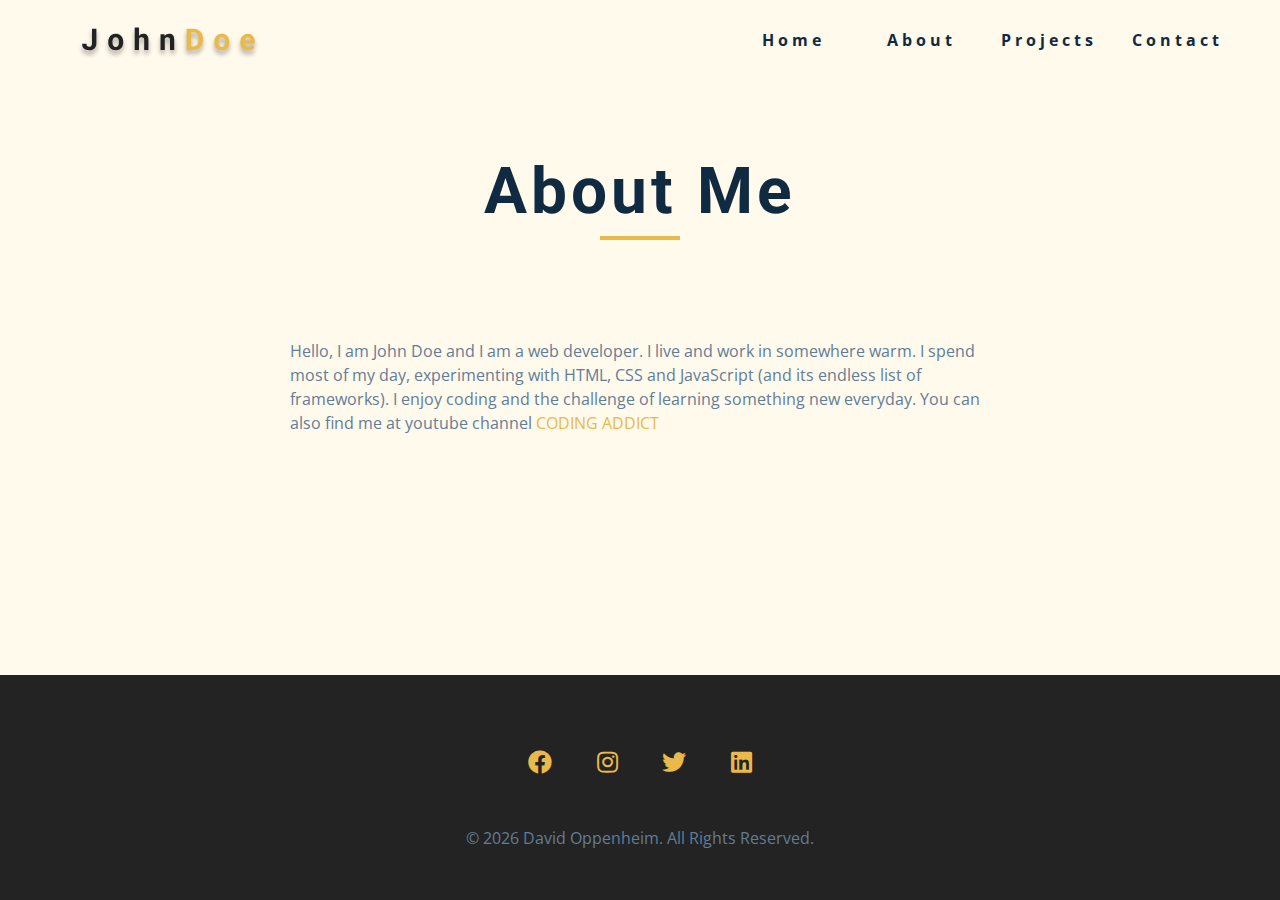
<file: about.html>
<!DOCTYPE html>
<html lang="en">
  <head>
    <meta charset="UTF-8" />
    <meta http-equiv="X-UA-Compatible" content="IE=edge" />
    <meta name="viewport" content="width=device-width, initial-scale=1.0" />
    <link rel="stylesheet" href="./css/styles.css" />
    <link
      rel="stylesheet"
      href="./fontawesome-free-5.12.1-web/css/all.min.css"
    />
    <title>John Doe || About</title>
  </head>
  <body>
    <!-- navbar -->
    <nav class="nav" id="nav">
      <div class="nav-center">
        <!-- nav header -->
        <div class="nav-header">
          <img src="./images/logo.svg" class="nav-logo" alt="nav logo" />
          <button class="nav-btn" id="nav-btn">
            <i class="fas fa-bars"></i>
          </button>
        </div>
        <!-- nav links -->
        <ul class="nav-links">
          <li><a href="index.html">home</a></li>
          <li><a href="about.html">about </a></li>
          <li><a href="projects.html">projects</a></li>
          <li><a href="contact.html">contact</a></li>
        </ul>
      </div>
    </nav>
    <!-- end of navbar -->
    <!-- sidebar -->
    <aside class="sidebar" id="sidebar">
      <div>
        <button class="close-btn" id="close-btn">
          <i class="fas fa-times"></i>
        </button>
        <!-- sidebar links -->
        <ul class="sidebar-links">
          <li><a href="index.html">home</a></li>
          <li><a href="about.html">about </a></li>
          <li><a href="projects.html">projects</a></li>
          <li><a href="contact.html">contact</a></li>
        </ul>
        <!-- social icons -->
        <ul class="social-icons">
          <li>
            <a href="https://twitter.com" class="social-icon" target="_blank">
              <i class="fab fa-twitter"></i>
            </a>
          </li>
          <li>
            <a href="https://twitter.com" class="social-icon" target="_blank">
              <i class="fab fa-facebook"></i>
            </a>
          </li>
          <li>
            <a href="https://twitter.com" class="social-icon" target="_blank">
              <i class="fab fa-instagram"></i>
            </a>
          </li>
          <li>
            <a href="https://twitter.com" class="social-icon" target="_blank">
              <i class="fab fa-linkedin"></i>
            </a>
          </li>
        </ul>
      </div>
    </aside>
    <!-- end of sidebar -->
    <!-- section -->
    <section class="section single-page">
          <!-- section title -->
          <div class="section-title">
            <h1>about me</h1>
            <div class="underline"></div>
            <!-- end of title -->
            <div class="section-center page-info">
              <p>
  Hello, I am John Doe and I am a web developer. I live and work in
  somewhere warm. I spend most of my day, experimenting with HTML, CSS and
  JavaScript (and its endless list of frameworks). I enjoy coding and the
  challenge of learning something new everyday. You can also find me at youtube
  channel
  <a href="https://www.youtube.com/channel/UCMZFwxv5l-XtKi693qMJptA"
    >coding addict</a
  >
</p>

            </div>
    </section>
    <!-- section -->
    <!-- footer -->
    <footer class="footer">
      <section class="section-center footer-center">
        <article class="footer-icons">
          <a target="_blank" href="https://facebook.com" class="footer-icon"
            ><i class="fab fa-facebook"></i
          ></a>
          <a target="_blank" href="https://facebook.com" class="footer-icon"
            ><i class="fab fa-instagram"></i
          ></a>
          <a target="_blank" href="https://facebook.com" class="footer-icon"
            ><i class="fab fa-twitter"></i
          ></a>
          <a target="_blank" href="https://facebook.com" class="footer-icon"
            ><i class="fab fa-linkedin"></i
          ></a>
        </article>
        <article class="footer-info">
          <p class="footer-text">
            &copy; <span id="date"></span> david oppenheim. all rights reserved.
          </p>
        </article>
      </section>
    </footer>
    <!-- end of footer -->
    <script src="./js/app.js"></script>
  </body>
</html>
</file>
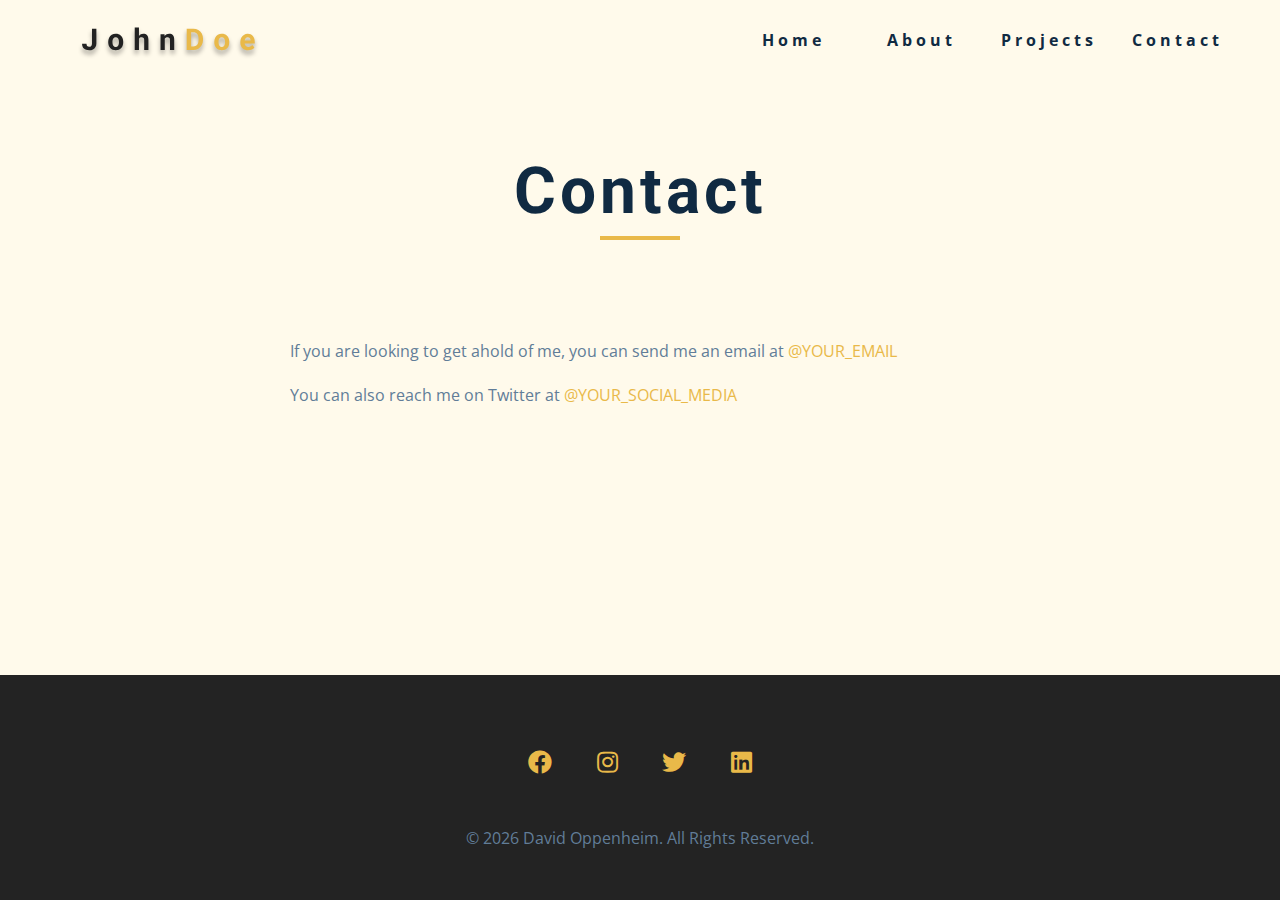
<file: contact.html>
<!DOCTYPE html>
<html lang="en">
  <head>
    <meta charset="UTF-8" />
    <meta http-equiv="X-UA-Compatible" content="IE=edge" />
    <meta name="viewport" content="width=device-width, initial-scale=1.0" />
    <link rel="stylesheet" href="./css/styles.css" />
    <link
      rel="stylesheet"
      href="./fontawesome-free-5.12.1-web/css/all.min.css"
    />
    <title>John Doe || Contact</title>
  </head>
  <body>
    <!-- navbar -->
    <nav class="nav" id="nav">
      <div class="nav-center">
        <!-- nav header -->
        <div class="nav-header">
          <img src="./images/logo.svg" class="nav-logo" alt="nav logo" />
          <button class="nav-btn" id="nav-btn">
            <i class="fas fa-bars"></i>
          </button>
        </div>
        <!-- nav links -->
        <ul class="nav-links">
          <li><a href="index.html">home</a></li>
          <li><a href="about.html">about </a></li>
          <li><a href="projects.html">projects</a></li>
          <li><a href="contact.html">contact</a></li>
        </ul>
      </div>
    </nav>
    <!-- end of navbar -->
    <!-- sidebar -->
    <aside class="sidebar" id="sidebar">
      <div>
        <button class="close-btn" id="close-btn">
          <i class="fas fa-times"></i>
        </button>
        <!-- sidebar links -->
        <ul class="sidebar-links">
          <li><a href="index.html">home</a></li>
          <li><a href="about.html">about </a></li>
          <li><a href="projects.html">projects</a></li>
          <li><a href="contact.html">contact</a></li>
        </ul>
        <!-- social icons -->
        <ul class="social-icons">
          <li>
            <a href="https://twitter.com" class="social-icon" target="_blank">
              <i class="fab fa-twitter"></i>
            </a>
          </li>
          <li>
            <a href="https://twitter.com" class="social-icon" target="_blank">
              <i class="fab fa-facebook"></i>
            </a>
          </li>
          <li>
            <a href="https://twitter.com" class="social-icon" target="_blank">
              <i class="fab fa-instagram"></i>
            </a>
          </li>
          <li>
            <a href="https://twitter.com" class="social-icon" target="_blank">
              <i class="fab fa-linkedin"></i>
            </a>
          </li>
        </ul>
      </div>
    </aside>
    <!-- end of sidebar -->
    <!-- section -->
    <section class="section single-page">
          <!-- section title -->
          <div class="section-title">
            <h1>contact</h1>
            <div class="underline"></div>
            <!-- end of title -->
            <div class="section-center page-info">
<p>
  If you are looking to get ahold of me, you can send me an email at
  <a href="mailto:email@email.com">@your_email</a>
</p>
<p>
  You can also reach me on Twitter at
  <a href="https://www.twitter.com">@your_social_media </a>
</p>
            </div>
    </section>
    <!-- section -->
    <!-- footer -->
    <footer class="footer">
      <section class="section-center footer-center">
        <article class="footer-icons">
          <a target="_blank" href="https://facebook.com" class="footer-icon"
            ><i class="fab fa-facebook"></i
          ></a>
          <a target="_blank" href="https://facebook.com" class="footer-icon"
            ><i class="fab fa-instagram"></i
          ></a>
          <a target="_blank" href="https://facebook.com" class="footer-icon"
            ><i class="fab fa-twitter"></i
          ></a>
          <a target="_blank" href="https://facebook.com" class="footer-icon"
            ><i class="fab fa-linkedin"></i
          ></a>
        </article>
        <article class="footer-info">
          <p class="footer-text">
            &copy; <span id="date"></span> david oppenheim. all rights reserved.
          </p>
        </article>
      </section>
    </footer>
    <!-- end of footer -->
    <script src="./js/app.js"></script>
  </body>
</html>
</file>
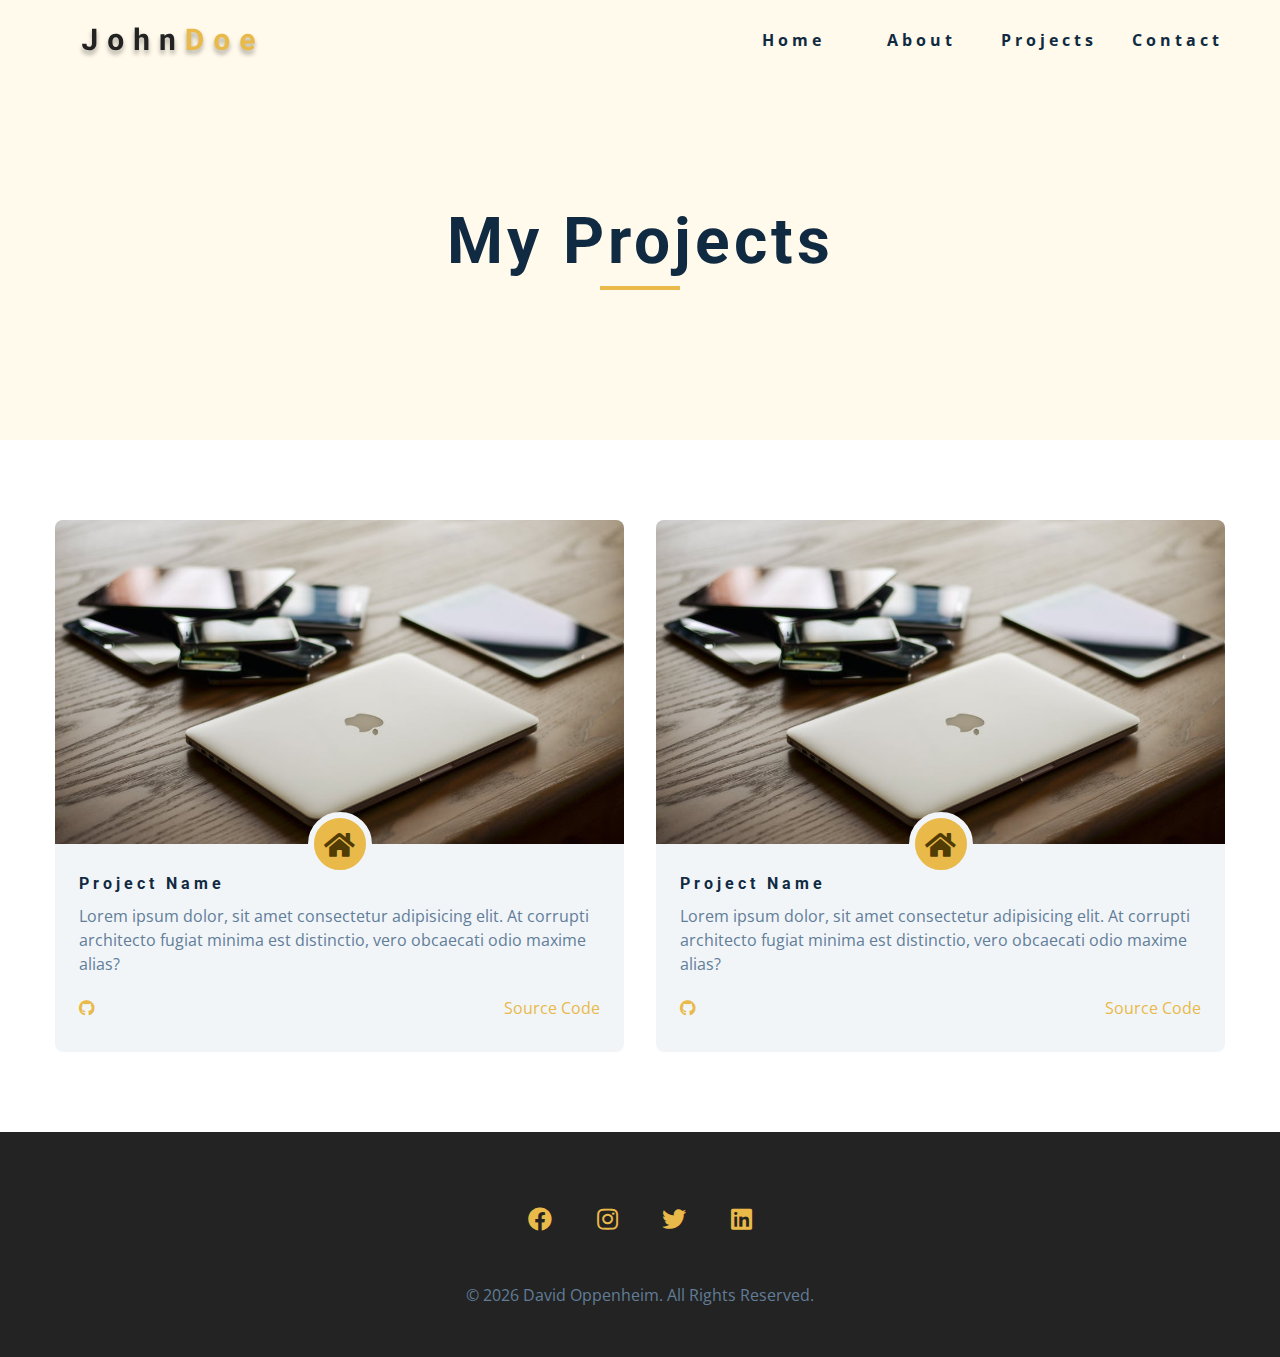
<file: projects.html>
<!DOCTYPE html>
<html lang="en">
  <head>
    <meta charset="UTF-8" />
    <meta http-equiv="X-UA-Compatible" content="IE=edge" />
    <meta name="viewport" content="width=device-width, initial-scale=1.0" />
    <link rel="stylesheet" href="./css/styles.css" />
    <link
      rel="stylesheet"
      href="./fontawesome-free-5.12.1-web/css/all.min.css"
    />
    <title>John Doe || Projects</title>
  </head>
  <body>
    <!-- navbar -->
    <nav class="nav" id="nav">
      <div class="nav-center">
        <!-- nav header -->
        <div class="nav-header">
          <img src="./images/logo.svg" class="nav-logo" alt="nav logo" />
          <button class="nav-btn" id="nav-btn">
            <i class="fas fa-bars"></i>
          </button>
        </div>
        <!-- nav links -->
        <ul class="nav-links">
          <li><a href="index.html">home</a></li>
          <li><a href="about.html">about </a></li>
          <li><a href="projects.html">projects</a></li>
          <li><a href="contact.html">contact</a></li>
        </ul>
      </div>
    </nav>
    <!-- end of navbar -->
    <!-- sidebar -->
    <aside class="sidebar" id="sidebar">
      <div>
        <button class="close-btn" id="close-btn">
          <i class="fas fa-times"></i>
        </button>
        <!-- sidebar links -->
        <ul class="sidebar-links">
          <li><a href="index.html">home</a></li>
          <li><a href="about.html">about </a></li>
          <li><a href="projects.html">projects</a></li>
          <li><a href="contact.html">contact</a></li>
        </ul>
        <!-- social icons -->
        <ul class="social-icons">
          <li>
            <a href="https://twitter.com" class="social-icon" target="_blank">
              <i class="fab fa-twitter"></i>
            </a>
          </li>
          <li>
            <a href="https://twitter.com" class="social-icon" target="_blank">
              <i class="fab fa-facebook"></i>
            </a>
          </li>
          <li>
            <a href="https://twitter.com" class="social-icon" target="_blank">
              <i class="fab fa-instagram"></i>
            </a>
          </li>
          <li>
            <a href="https://twitter.com" class="social-icon" target="_blank">
              <i class="fab fa-linkedin"></i>
            </a>
          </li>
        </ul>
      </div>
    </aside>
    <!-- end of sidebar -->
    <!-- section -->
    <header class="projects-hero">
          <!-- section title -->
          <div class="section-title">
            <h1>my projects</h1>
            <div class="underline"></div>
            <!-- end of title -->
    </header>
    <section class="section">
<div class="section-center project-page-center">
  <!-- single project -->
  <article class="single-project">
    <div class="project-container">
      <img src="./images/project-1.jpeg" alt="single-project">
      <a href="#" class="project-icon">
        <i class="fas fa-home"></i>
      </a>
    </div>
    <div class="project-details">
      <h4>project name</h4>
      <p>Lorem ipsum dolor, sit amet consectetur adipisicing elit. At corrupti architecto fugiat minima est distinctio, vero obcaecati odio maxime alias?</p>
      <div class="project-footer">
        <span><i class="fab fa-github"></i></span>
        <a href="https://www.github.com">source code</a>
      </div>
    </div>
  </article>
  <!-- end of single project -->
  <!-- single project -->
  <article class="single-project">
    <div class="project-container">
      <img src="./images/project-1.jpeg" alt="single-project">
      <a href="#" class="project-icon">
        <i class="fas fa-home"></i>
      </a>
    </div>
    <div class="project-details">
      <h4>project name</h4>
      <p>Lorem ipsum dolor, sit amet consectetur adipisicing elit. At corrupti architecto fugiat minima est distinctio, vero obcaecati odio maxime alias?</p>
      <div class="project-footer">
        <span><i class="fab fa-github"></i></span>
        <a href="https://www.github.com">source code</a>
      </div>
    </div>
  </article>
  <!-- end of single project -->
</div>
    </section>
    <!-- section -->
    <!-- footer -->
    <footer class="footer">
      <section class="section-center footer-center">
        <article class="footer-icons">
          <a target="_blank" href="https://facebook.com" class="footer-icon"
            ><i class="fab fa-facebook"></i
          ></a>
          <a target="_blank" href="https://facebook.com" class="footer-icon"
            ><i class="fab fa-instagram"></i
          ></a>
          <a target="_blank" href="https://facebook.com" class="footer-icon"
            ><i class="fab fa-twitter"></i
          ></a>
          <a target="_blank" href="https://facebook.com" class="footer-icon"
            ><i class="fab fa-linkedin"></i
          ></a>
        </article>
        <article class="footer-info">
          <p class="footer-text">
            &copy; <span id="date"></span> david oppenheim. all rights reserved.
          </p>
        </article>
      </section>
    </footer>
    <!-- end of footer -->
    <script src="./js/app.js"></script>
  </body>
</html>
</file>
<file: css/styles.css>
/*
=============== 
Fonts
===============
*/
@import url("https://fonts.googleapis.com/css?family=Open+Sans|Roboto:400,700&display=swap");

/*
=============== 
Variables
===============
*/

:root {
  /* dark shades of primary color*/
  --clr-primary-1: hsl(43, 86%, 17%);
  --clr-primary-2: hsl(43, 77%, 27%);
  --clr-primary-3: hsl(43, 72%, 37%);
  --clr-primary-4: hsl(42, 63%, 48%);
  /* primary/main color */
  --clr-primary-5: hsl(42, 78%, 60%);
  /* lighter shades of primary color */
  --clr-primary-6: hsl(43, 89%, 70%);
  --clr-primary-7: hsl(43, 90%, 76%);
  --clr-primary-8: hsl(45, 86%, 81%);
  --clr-primary-9: hsl(45, 90%, 88%);
  --clr-primary-10: hsl(45, 100%, 96%);
  /* darkest grey - used for headings */
  --clr-grey-1: hsl(209, 61%, 16%);
  --clr-grey-2: hsl(211, 39%, 23%);
  --clr-grey-3: hsl(209, 34%, 30%);
  --clr-grey-4: hsl(209, 28%, 39%);
  /* grey used for paragraphs */
  --clr-grey-5: hsl(210, 22%, 49%);
  --clr-grey-6: hsl(209, 23%, 60%);
  --clr-grey-7: hsl(211, 27%, 70%);
  --clr-grey-8: hsl(210, 31%, 80%);
  --clr-grey-9: hsl(212, 33%, 89%);
  --clr-grey-10: hsl(210, 36%, 96%);
  --clr-white: #fff;
  --ff-primary: "Roboto", sans-serif;
  --ff-secondary: "Open Sans", sans-serif;
  --transition: all 0.2s linear;
  --spacing: 0.25rem;
  --radius: 0.5rem;
  --light-shadow: 0 5px 15px rgba(0, 0, 0, 0.1);
  --dark-shadow: 0 5px 15px rgba(0, 0, 0, 0.2);
  --max-width: 1170px;
}
/*
=============== 
Global Styles
===============
*/

*,
::after,
::before {
  margin: 0;
  padding: 0;
  box-sizing: border-box;
}
body {
  font-family: var(--ff-secondary);
  background: var(--clr-white);
  color: var(--clr-grey-1);
  line-height: 1.5;
  font-size: 0.875rem;
}
ul {
  list-style-type: none;
}
a {
  text-decoration: none;
}
img:not(.nav-logo) {
  width: 100%;
  display: block;
}

h1,
h2,
h3,
h4 {
  letter-spacing: var(--spacing);
  text-transform: capitalize;
  line-height: 1.25;
  margin-bottom: 0.75rem;
  font-family: var(--ff-primary);
}
h1 {
  font-size: 3rem;
}
h2 {
  font-size: 2rem;
}
h3 {
  font-size: 1.25rem;
}
h4 {
  font-size: 0.875rem;
}
p {
  margin-bottom: 1.25rem;
  color: var(--clr-grey-5);
}
@media screen and (min-width: 800px) {
  h1 {
    font-size: 4rem;
  }
  h2 {
    font-size: 2.5rem;
  }
  h3 {
    font-size: 1.75rem;
  }
  h4 {
    font-size: 1rem;
  }
  body {
    font-size: 1rem;
  }
  h1,
  h2,
  h3,
  h4 {
    line-height: 1;
  }
}
.section-title {
  margin-bottom: 4rem;
  text-align: center;
}
/*  global classes */

.btn {
  text-transform: uppercase;
  background: var(--clr-primary-5);
  color: var(--clr-primary-1);
  padding: 0.375rem 0.75rem;
  letter-spacing: var(--spacing);
  display: inline-block;
  font-weight: 700;
  transition: var(--transition);
  font-size: 0.875rem;
  border: 2px solid transparent;
  cursor: pointer;
  box-shadow: 0 1px 3px rgba(0, 0, 0, 0.2);
  border-radius: var(--radius);
}
.btn:hover {
  color: var(--clr-primary-1);
  background: var(--clr-primary-7);
}
/* section */
.section {
  padding: 5rem 0;
}

.section-center {
  width: 90vw;
  margin: 0 auto;
  max-width: 1170px;
}
@media screen and (min-width: 992px) {
  .section-center {
    width: 95vw;
  }
}
.underline {
  height: 0.25rem;
  width: 5rem;
  background: var(--clr-primary-5);
  margin-bottom: 1.2rem;
  margin-left: auto;
  margin-right: auto;
}
.bg-grey {
  background: var(--clr-grey-10);
}

/*
=============== 
Navbar
===============
*/
.nav-links {
  display: none;
}
.nav {
  height: 5rem;
  padding: 1rem;
  display: grid;
  align-items: center;
  transition: var(--transition);
}
.nav-center {
  width: 100%;
  max-width: 1170px;
  margin: 0 auto;
}
.nav-header {
  display: grid;
  grid-template-columns: auto 1fr;
  align-items: center;
}
.nav-btn {
  background: transparent;
  border-color: transparent;
  color: var(--clr-primary-5);
  font-size: 2rem;
  cursor: pointer;
  justify-self: end;
}
/* nav big screen */
@media screen and (min-width: 768px) {
  .nav {
    background: var(--clr-primary-10);
  }
  .nav-btn {
    display: none;
  }
  .nav-links {
    display: grid;
    grid-template-columns: repeat(4, 1fr);
    justify-items: center;
    gap: 2rem;
    justify-self: end;
  }
  .nav-links a {
    text-transform: capitalize;
    color: var(--clr-grey-1);
    font-weight: bold;
    letter-spacing: var(--spacing);
    transition: var(--transition);
  }
  .nav-links a:hover {
    color: var(--clr-primary-5);
  }
  .nav-center {
    display: grid;
    grid-template-columns: auto 1fr;
    align-items: center;
  }
}
/* fixed navbar */
.navbar-fixed {
  position: fixed;
  top: 0;
  left: 0;
  width: 100%;
  z-index: 99;
  box-shadow: var(--light-shadow);
  background: var(--clr-primary-10);
}

/*
=============== 
Sidebar
===============
*/
.sidebar {
  position: fixed;
  top: 0;
  left: 0;
  width: 100%;
  height: 100%;
  background: rgba(246, 246, 255, 0.98);
  z-index: 100;
  display: grid;
  place-items: center;
  transition: var(--transition);
  transform: translateX(-100%);
}
.show-sidebar {
  transform: translatex(0);
}

.sidebar-links {
  text-align: center;
}
.sidebar-links a {
  font-size: 2rem;
  text-transform: capitalize;
  transition: var(--transition);
  color: var(--clr-grey-5);
  letter-spacing: var(--spacing);
  display: inline-block;
  margin-bottom: 1.5rem;
}
.sidebar-links a:hover {
  color: var(--clr-primary-5);
}
.social-icons {
  display: grid;
  grid-template-columns: repeat(4, 1fr);
  gap: 4rem;
  margin-top: 3rem;
  font-size: 2rem;
}
.social-icon {
  color: var(--clr-grey-5);
  transition: var(--transition);
}
.social-icon:hover {
  color: var(--clr-primary-5);
}
.close-btn {
  position: fixed;
  top: 3rem;
  right: 4rem;
  font-size: 3.5rem;
  background: transparent;
  border: transparent;
  color: rgba(206, 33, 33, 0.635);
  transition: var(--transition);
  cursor: pointer;
}
.close-btn:hover {
  color: rgba(206, 33, 33);
}
/*
=============== 
Hero
===============
*/
.hero .underline {
  margin-bottom: 0.5rem;
  margin-left: 0;
}
.hero-img {
  display: none;
}
.hero {
  background: var(--clr-primary-10);
}

.hero-center {
  min-height: calc(100vh - 5rem);
  display: grid;
  place-items: center;
}
.hero-info h4 {
  color: var(--clr-grey-5);
}
.hero-icon {
  color: black;
  font-size: 1.5rem;
}
.hero-icons {
  gap: 0.5rem;
}
.hero-btn {
  margin-top: 1.25rem;
}

.hero-photo {
  max-height: 30rem;
  max-width: 25rem;
  -o-object-fit: cover;
  object-fit: cover;
  border-radius: var(--radius);
  position: relative;
}
@media screen and (min-width: 992px) {
  .hero-img {
    display: block;
    position: relative;
  }
  .hero-info {
    max-width: 25rem;
  }

  .hero-img::before {
    content: "";
    position: absolute;
    border: 0.25rem solid var(--clr-primary-5);
    border-radius: var(--radius);
    width: 100%;
    height: 100%;
    bottom: -2rem;
    left: 2rem;
  }

  .hero-center {
    grid-template-columns: 1fr 1fr;
  }
}

/*
=============== 
About
===============
*/
.about-img {
  max-width: 70%;
  justify-self: center;
  position: relative;
}
.about-center {
  display: grid;
  gap: 4rem 2rem;
  margin-top: 5rem;
}

.about-title .underline {
  margin-left: 0;
}
.about-title {
  text-align: left;
  margin-bottom: 2rem;
  /* max-width: 40rem; */
}
@media screen and (min-width: 992px) {
  .about-center {
    grid-template-columns: 1fr 1fr;
  }
  .about-img {
    transform: translateY(-3rem);
  }
  .about-img::before {
    content: "";
    position: absolute;
    border: 0.25rem solid var(--clr-primary-5);
    border-radius: var(--radius);
    width: 100%;
    height: 100%;
    bottom: -2rem;
    left: -2rem;
  }
}
/*
=============== 
Services
===============
*/
.service {
  background: white;
  padding: 3rem 1.5rem;
  margin-bottom: 2rem;
  border-radius: var(--radius);
  transition: var(--transition);
}
.service-icon {
  font-size: 2rem;
  margin-bottom: 1.5rem;
}
.service .underline {
  width: 3rem;
  height: 0.12rem;
  transition: var(--transition);
}
.service p {
  transition: var(--transition);
}
.service:hover {
  background: var(--clr-primary-5);
  color: white;
}
.service:hover p {
  color: white;
}
.service:hover .underline {
  background: white;
}

@media screen and (min-width: 676px) {
  .services-center {
    display: grid;
    grid-template-columns: 1fr 1fr;
    gap: 2rem;
  }
}
@media screen and (min-width: 992px) {
  .services-center {
    grid-template-columns: 1fr 1fr 1fr;
    gap: 2rem;
  }
}
/*
=============== 
Projects
===============
*/
.projects-text {
  max-width: 85vw;
  max-width: 28rem;
  margin: 2rem auto;
}
.project {
  position: relative;
  background: var(--clr-primary-5);
  border-radius: var(--radius);
  margin-bottom: 2rem;
}
.project-info {
  color: white;
  position: absolute;
  top: 50%;
  left: 50%;
  transform: translate(-50%, -50%);
  transition: var(--transition);
  opacity: 0;
}
.project-info p {
  text-transform: capitalize;
  color: white;
}
.project:hover .project-info {
  opacity: 1;
}
.project-img {
  transition: var(--transition);
  border-radius: var(--radius);
  height: 15rem;
  -o-object-fit: cover;
  object-fit: cover;
}

.project:hover::after {
  opacity: 1;
  transform: scale(0.8);
}

.project::after {
  content: "";
  position: absolute;
  top: 0;
  left: 0;
  width: 100%;
  height: 100%;
  border: 0.25rem solid white;
  border-radius: var(--radius);
  transition: var(--transition);
  opacity: 0;
}
.project:hover .project-img {
  opacity: 0.1;
}

@media screen and (min-width: 676px) {
  .projects-center {
    display: grid;
    grid-template-columns: 1fr 1fr;
    gap: 2rem;
  }
}
@media screen and (min-width: 992px) {
  .projects-center {
    grid-template-columns: repeat(3, 1fr);
  }
}
@media screen and (min-width: 1170px) {
  .projects-center {
    grid-template-rows: 200px 200px;
    grid-template-areas:
      "a b b"
      "a c d";
  }
  .project-2 {
    grid-area: a;
  }
  .project-1 {
    grid-area: b;
  }
  .project-3 {
    grid-area: c;
  }
  .project-4 {
    grid-area: d;
  }
  .project-img {
    height: 100%;
  }
  .project {
    height: 100%;
  }
}

/*
=============== 
Connect
===============
*/
.connect {
  min-height: 40vh;
  position: relative;
  padding: 10rem 0 5rem 0;
  margin: 5rem 0;
  display: grid;
  place-items: center;
  -webkit-clip-path: polygon(
    50% 0%,
    100% 10%,
    100% 90%,
    50% 100%,
    0 90%,
    0 10%
  );
  clip-path: polygon(50% 0%, 100% 10%, 100% 90%, 50% 100%, 0 90%, 0 10%);
}
.video-container {
  position: absolute;
  top: 0;
  left: 0;
  width: 100%;
  height: 100%;
  -o-object-fit: cover;
  object-fit: cover;
  z-index: -2;
}
.connect::after {
  content: "";
  height: 100%;
  width: 100%;
  position: absolute;
  top: 0;
  left: 0;
  background: white;
  opacity: 0.5;
  z-index: -1;
}
.video-banner .section-title {
  margin-bottom: 2rem;
}
.video-banner .section-title h2 {
  padding-bottom: 2rem;
}
.video-text {
  max-width: 30rem;
}
.video-banner {
  background: var(--clr-primary-10);
  padding: 3rem 5rem 12rem 5rem;
  text-align: center;
  /* max-height: 75%; */
  -webkit-clip-path: polygon(
    0% 0%,
    100% 0%,
    100% 75%,
    75% 75%,
    75% 100%,
    50% 75%,
    0% 75%
  );
  clip-path: polygon(
    0% 0%,
    100% 0%,
    100% 75%,
    75% 75%,
    75% 100%,
    50% 75%,
    0% 75%
  );
}
/*
=============== 
Skills
===============
*/

@media screen and (min-width: 768px) {
  .skills-center {
    display: grid;
    grid-template-columns: 1fr 1fr;
    gap: 2rem;
  }
}
.skills {
  background: var(--clr-primary-9);
  text-align: left;
}
.skills h3 {
  margin: 2.5rem 0;
  color: var(--clr-primary-1);
  text-align: left;
}
.skill {
  margin-bottom: 1.25rem;
  text-align: left;
}
.skill p {
  margin-bottom: 0.5rem;
  text-transform: capitalize;
  color: var(--clr-primary-1);
}
.skill-container {
  background: white;
  height: 1rem;
  width: 100%;
  border-radius: var(--radius);
  position: relative;
}
.skill-value {
  position: absolute;
  top: 0;
  left: 0;
  background: var(--clr-primary-5);
  height: 100%;
  width: 50%;
  border-radius: var(--radius);
}
.value-70 {
  width: 70%;
}
.value-80 {
  width: 80%;
}
.skill-text {
  position: absolute;
  top: -200%;
  left: 47%;
}
.skill-text-70 {
  left: 67%;
}
.skill-text-80 {
  left: 77%;
}
/*
=============== 
Timeline
===============
*/

.timeline-center {
  width: 80vw;
  max-width: 40rem;
  text-align: left;
}

.timeline-item {
  border-top: 2px dashed var(--clr-primary-5);
  margin: 0;
  padding: 4rem 2rem;
  position: relative;
  /* border-radius: 2rem; */
}
.timeline p {
  margin-bottom: 0;
}
.timeline-item:nth-child(even) {
  border-left: 2px dashed var(--clr-primary-5);
  padding-right: 0;
  border-top-left-radius: 2rem;
  border-bottom-left-radius: 2rem;
  margin-right: 2rem;
  /* margin-left: 3rem; */
}
.timeline-item:nth-child(odd) {
  border-right: 2px dashed var(--clr-primary-5);
  padding-left: 0;
  margin-left: 2rem;
  border-top-right-radius: 2rem;
  border-bottom-right-radius: 2rem;
}
.timeline-item:first-child {
  border-top: 0;
  border-top-right-radius: 0;
}
.timeline-item:last-child {
  border-bottom-right-radius: 0;
}
.number {
  position: absolute;
  background: var(--clr-primary-5);
  width: 2rem;
  height: 2rem;
  border-radius: 50%;
  font-weight: bold;
  place-items: center;
  transform: translate(-50%, -50%);
  display: grid;
}
.timeline-item:nth-child(odd) .number {
  right: 0;
  top: 40%;
  transform: translateY(-100%);
  transform: translateX(50%);
}
.timeline-item:nth-child(even) .number {
  left: 0;
  top: 40%;
  transform: translateY(-100%);
  transform: translateX(-50%);
}

/*
=============== 
Blog
===============
*/
.blog {
  background: var(--clr-grey-10);
}
.card {
  height: 27rem;
  position: relative;
  perspective: 1500px;
}
.card-side {
  -webkit-backface-visibility: hidden;
  backface-visibility: hidden;
  position: absolute;
  width: 100%;
  height: 100%;
  top: 0;
  left: 0;
  transition: all 0.8s linear;
  border-radius: var(--radius);
  -webkit-transform: translate3d(0, 0, 0);
  visibility: visible;
}
.card-front {
  background: white;
}
.card-back {
  background: var(--clr-primary-10);
  transform: rotateY(180deg);
  display: grid;
  place-items: center;
}

.card:hover .card-front {
  transform: rotateY(-180deg);
}

.card:hover .card-back {
  transform: rotateY(0deg);
}

.card-front img {
  height: 13rem;
  -o-object-fit: cover;
  object-fit: cover;
  border-top-left-radius: var(--radius);
  border-top-right-radius: var(--radius);
}
.card-info {
  padding: 1rem 1.5rem;
}
.card-footer {
  display: grid;
  grid-template-columns: auto 1fr;
  align-items: center;
}
.card-footer img {
  width: 2rem;
  height: 2rem;
  -o-object-fit: cover;
  object-fit: cover;
  border-radius: 50%;
}
.card-footer p {
  margin-bottom: 0;
  text-transform: capitalize;
  justify-self: end;
  color: var(--clr-primary-5);
  font-size: 0.85rem;
}
.blog-center {
  display: grid;
  grid-template-columns: repeat(auto-fill, minmax(330px, 1fr));
  gap: 3rem 1rem;
}
/*
=============== 
Footer
===============
*/
.footer {
  background: rgba(0, 0, 0, 0.863);
  height: 25vh;
}
.footer-center {
  height: 100%;
  display: grid;
  grid-template-rows: 1fr 1fr;
  place-items: center;
  gap: 1rem;
}
.footer-icon {
  color: var(--clr-primary-5);
  font-size: 1.5rem;
  transition: var(--transition);
}
.footer-icon:hover {
  color: var(--clr-primary-9);
}
.footer-icons {
  display: flex;
  justify-content: space-between;
  width: 14rem;
  align-self: end;
}

.footer-text {
  text-transform: capitalize;
}
/*
=============== 
Single Page
===============
*/
.single-page {
  background: var(--clr-primary-10);
  min-height: calc(100vh - 5rem - 25vh);
}

.page-info {
  max-width: 700px;
  padding-top: 5rem;
  text-align: left;
}
.page-info a {
  text-transform: uppercase;
  color: var(--clr-primary-5);
  transition: var(--transition);
}

.page-info a:hover {
  color: var(--clr-primary-1);
}
/*
=============== 
Products Page
===============
*/
.projects-hero {
  height: 40vh;
  background: var(--clr-primary-10);
  display: grid;
  place-items: center;
}
.projects-hero .section-title {
  margin-bottom: 0;
}
.single-project {
  background: var(--clr-grey-10);
  border-radius: var(--radius);
}
.project-container img {
  border-top-right-radius: var(--radius);
  border-top-left-radius: var(--radius);
}
.project-container {
  position: relative;
}
.project-icon {
  position: absolute;
  font-size: 1.7rem;
  bottom: 0;
  left: 50%;
  transform: translate(-50%, 50%);
  width: 4rem;
  height: 4rem;
  display: grid;
  place-items: center;
  background: var(--clr-primary-5);
  border-radius: 50%;
  color: var(--clr-primary-1);
  border: 0.375rem solid var(--clr-grey-10);
}
.project-details {
  padding: 2rem 1.5rem;
}
.project-footer {
  display: grid;
  grid-template-columns: 1fr 1fr;
  color: var(--clr-primary-5);
}
.project-footer a {
  color: var(--clr-primary-5);
  text-transform: capitalize;
  transition: var(--transition);
  justify-self: end;
}
.project-footer a:hover {
  color: var(--clr-primary-1);
}
.project-page-center {
  display: grid;
  grid-template-columns: repeat(auto-fit, minmax(330px, 1fr));
  gap: 3rem 2rem;
}
</file>
